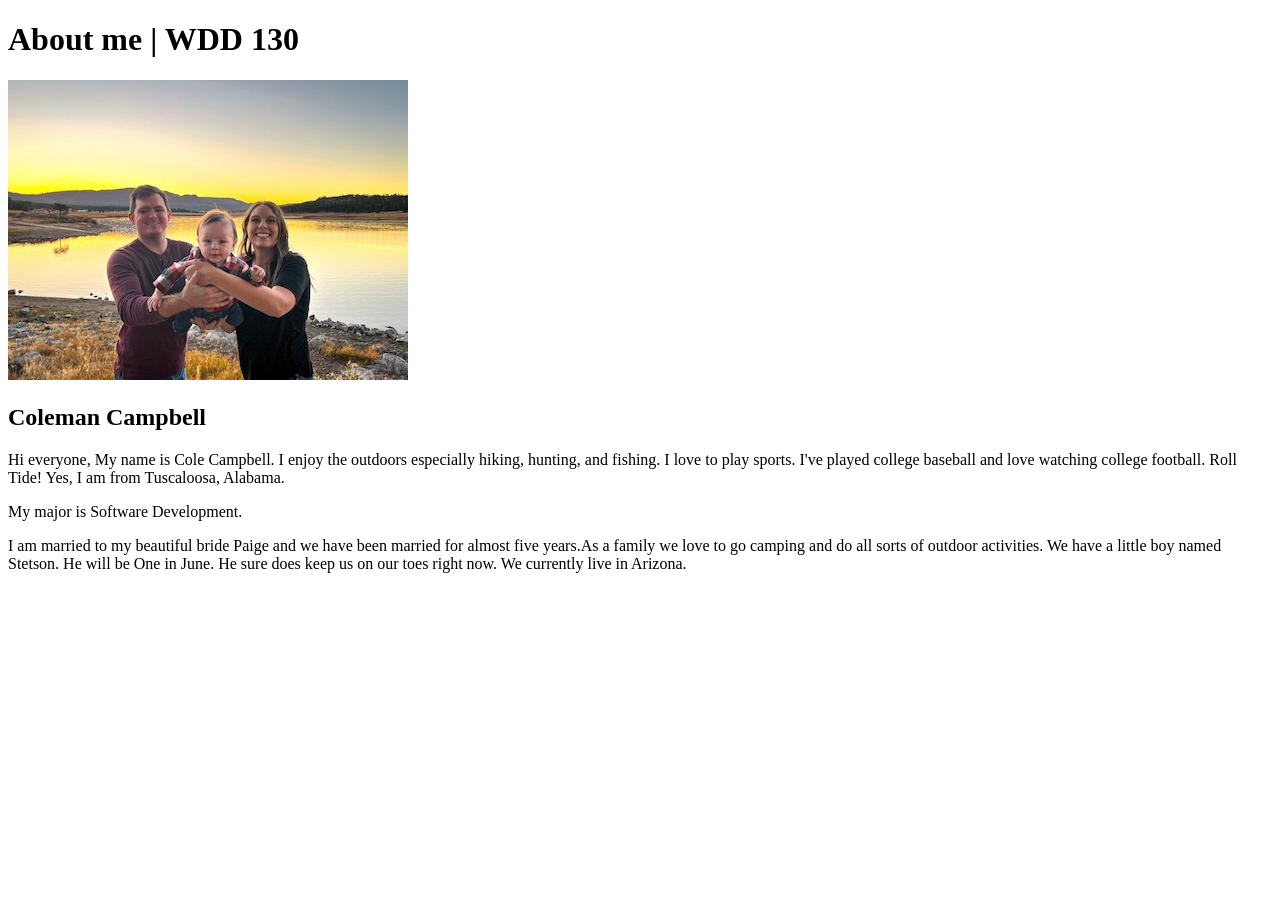
<file: aboutme/index.html>
<!DOCTYPE html>
<html lang="en">
<head>
<meta charset="UTF-8">
<meta http-equiv="X-UA-Compatible" content="IE=edge">
<meta name="viewport" content="width=device-width, initial-scale=1.0">
<title>All About Me</title>
</head>
<body>
<main>
    <h1>About me | WDD 130</h1>
    <img alt="family.jpg" src="images/family.jpg" >
    <h2>Coleman Campbell</h2>
    <p>Hi everyone,
      My name is Cole Campbell. I enjoy the outdoors especially hiking, hunting, and fishing. I love to play sports.
    I've played college baseball and love watching college football. Roll Tide! Yes, I am from Tuscaloosa, Alabama.</p> 
     <p>My major is Software Development.</p>
     <p>I am married to my beautiful bride Paige and we have been married for almost five years.As a family we love to go camping and do all sorts of outdoor activities. We have a little boy named Stetson. He will be One in June. He sure does keep us on our toes right now.
      We currently live in Arizona.</p>
</main>
</body>
</html>
</file>
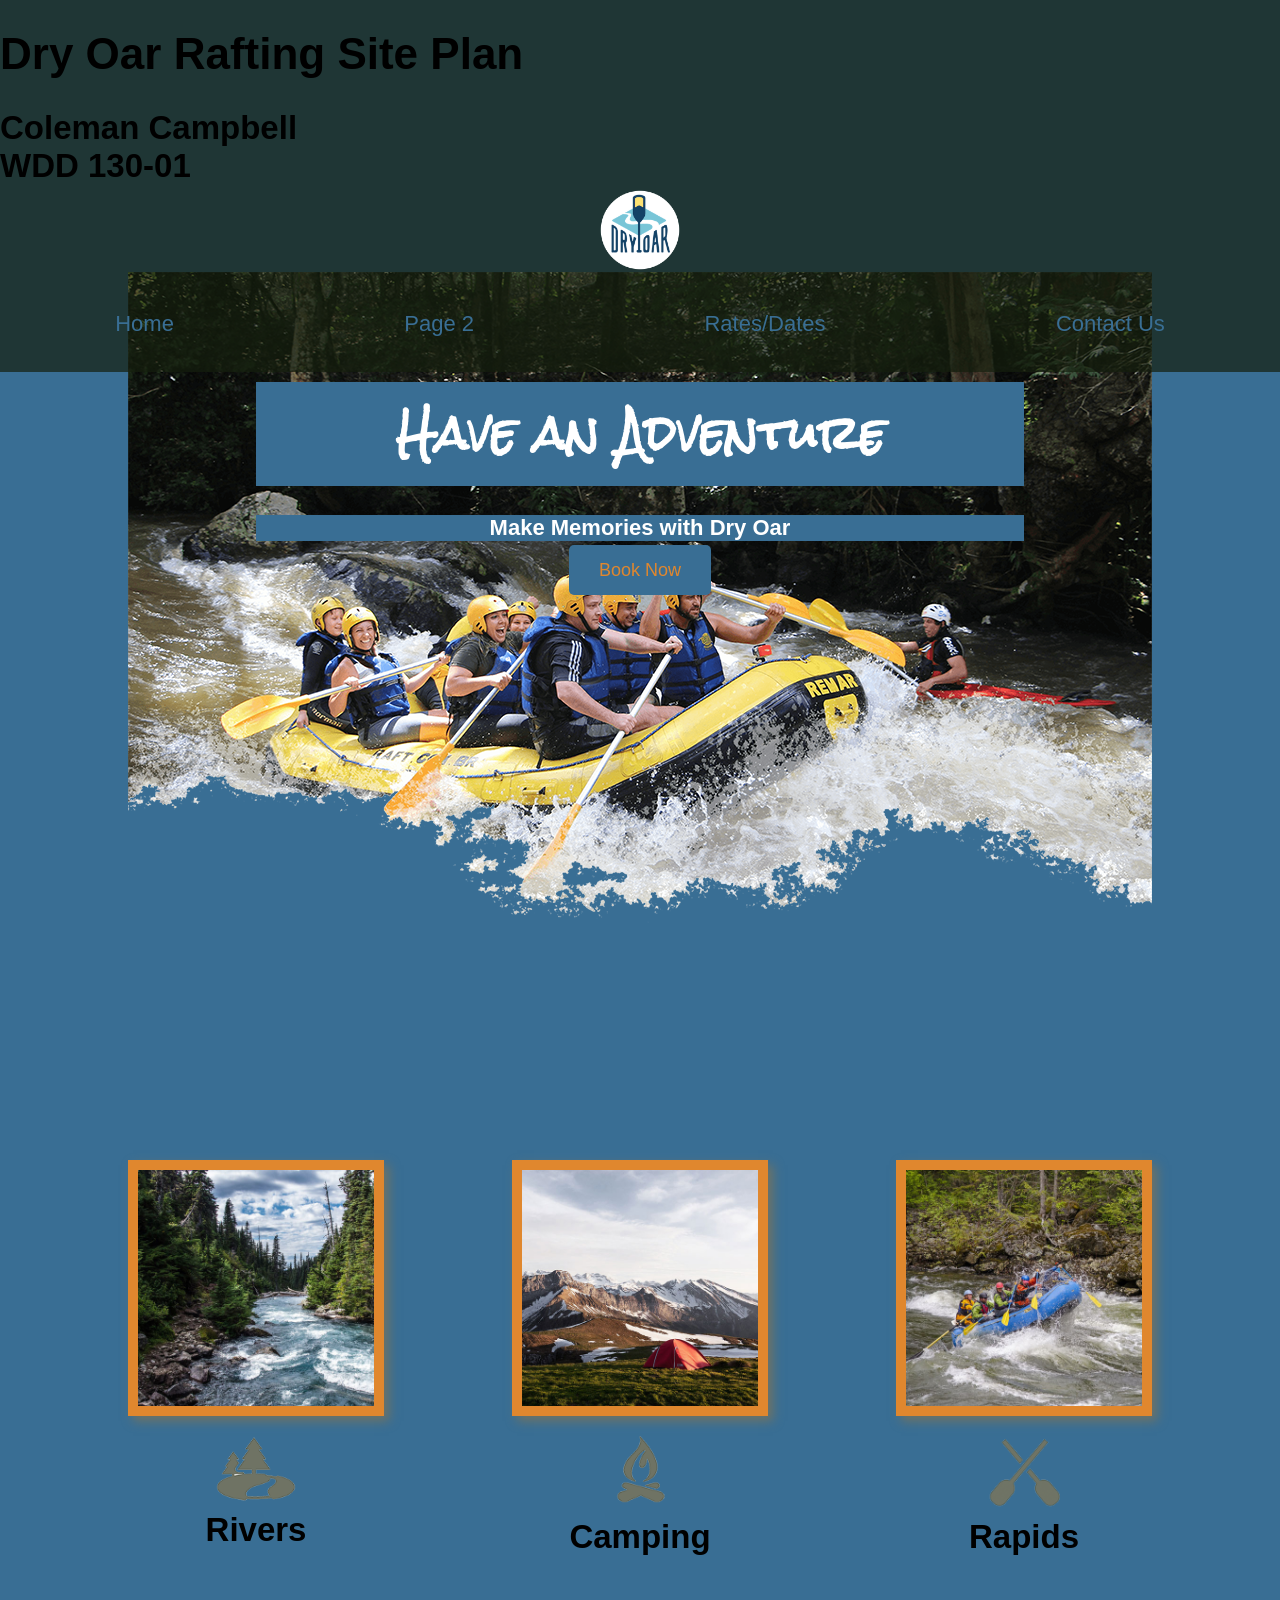
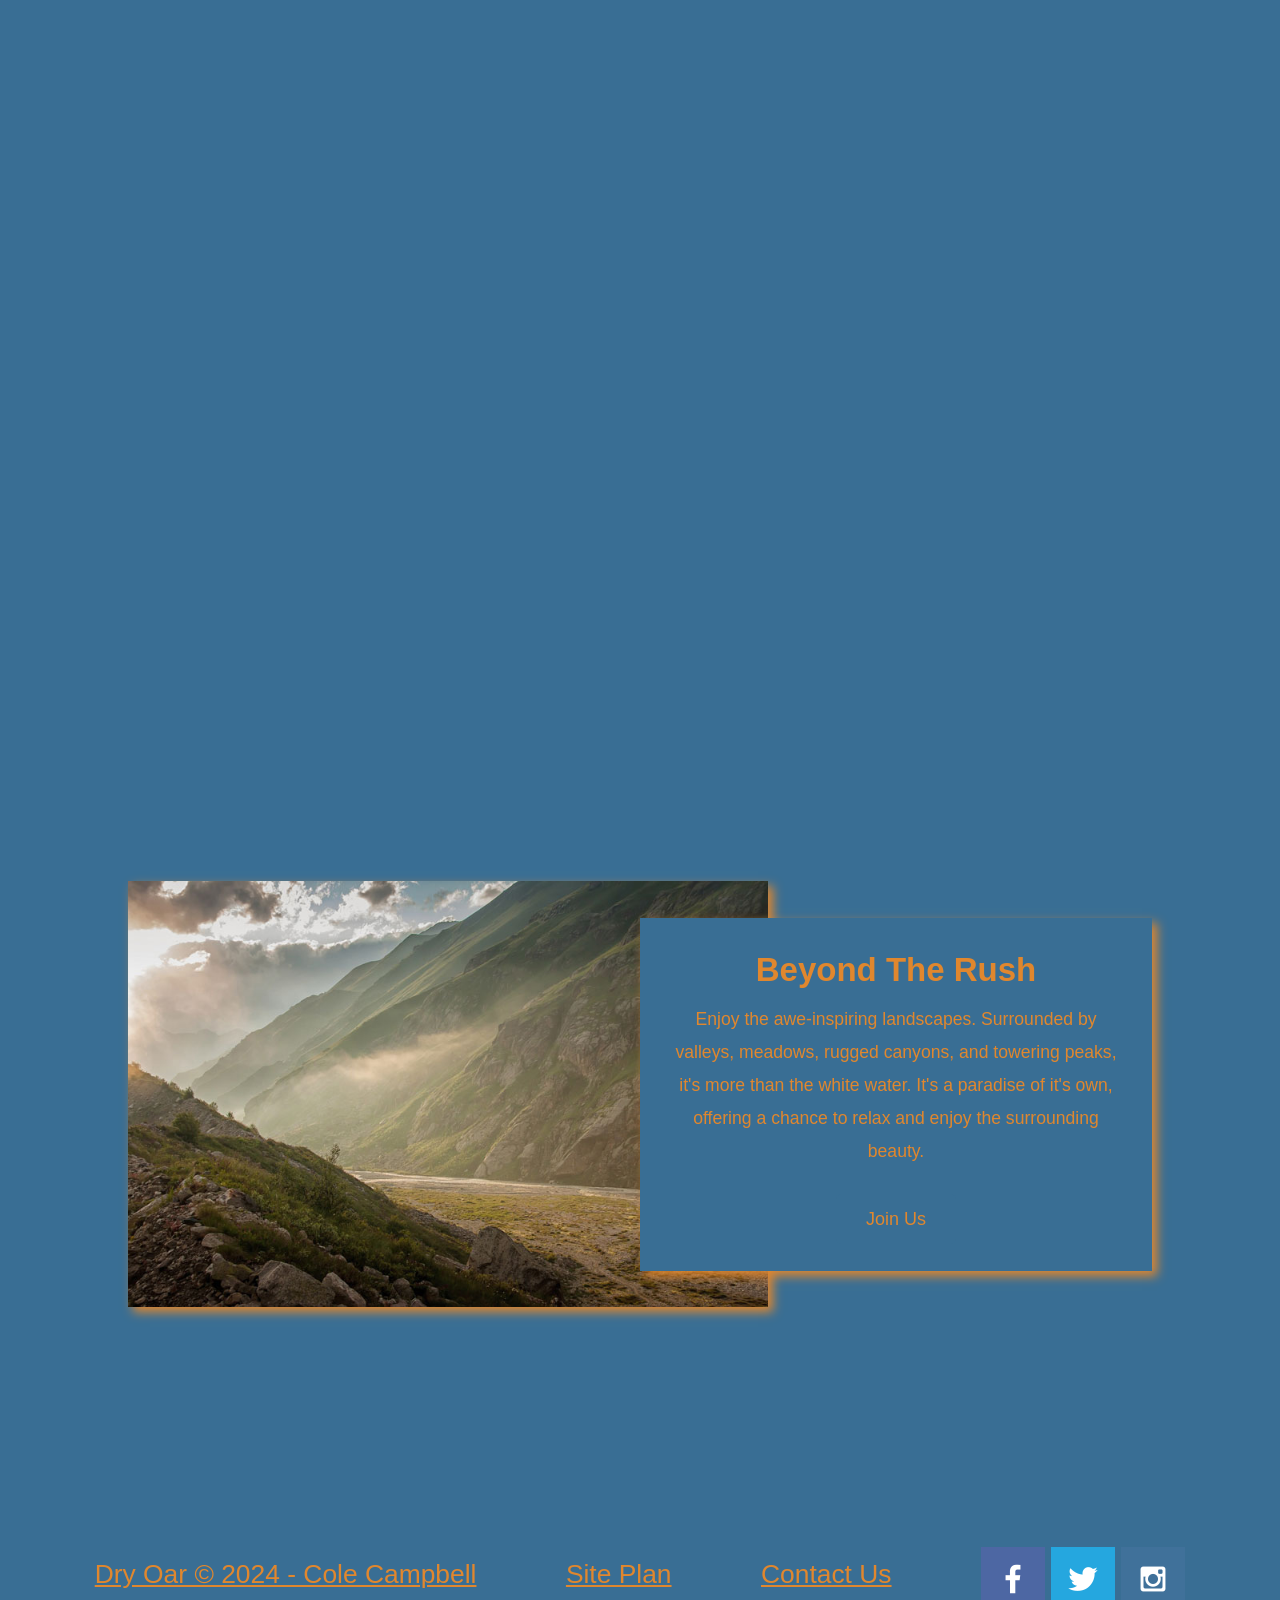
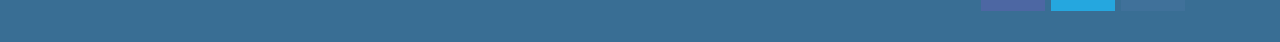
<file: wwr/index.html>
<!DOCTYPE html>
<html lang="en">
<head>
    <meta charset="UTF-8">
    <meta http-equiv="X-UA-Compatible" content="IE=edge">
    <meta name="viewport" content="width=device-width, initial-scale=1.0">
    <title>Dry Oar Boating</title>
    <link rel="stylesheet" href="styles/style.css">
</head>
<body>
    <div id="content">
<header>
        <h1>Dry Oar Rafting Site Plan</h1>
        <h2>Coleman Campbell</h2>
        <h2>WDD 130-01</h2>
        <a id="logo_link" href="index.html">
            <img class="logo" src="images/logo.png" alt="Dry Oar Logo">
        </a>
        <nav>
            <a href="index.html">Home</a>
            <a href="#">Page 2</a>
            <a href="site-plan-rafting.html">Rates/Dates</a>
            <a href="contactus.html">Contact Us</a>
        </nav>
</header>
<div id="hero">
    <div id="hero-box">
        <img id="hero-img" src="images/hero.png" alt="People enjoying white water rafting">
        </div>
        <section id="hero-msg">
            <h1 class="home-title">Have an Adventure</h1>
            <h4>Make Memories with Dry Oar </h4>
            <div class="button-box">
                <a class="book" href="contactus.html">Book Now</a>
            </div>
        </section>
</div>
<main class="home-grid">
    <section class="rivers-card">
        <img class="card-img" src="images/rivers.jpg" alt="river in forest">
        <img class="icon" src="images/river_icon.png" alt="river icon">
        <h2>Rivers</h2>
    </section>
    <section class="camping-card">
        <img class="card-img" src="images/camping.jpg" alt="tent in mountains">
        <img class="icon" src="images/fire_icon.png" alt="fire icon">
        <h2>Camping</h2>
    </section>
    <section class="rapids-card">
        <img class="card-img" src="images/rapids.jpg" alt="rafting boat">
        <img class="icon" src="images/oars.png" alt="oars icon">
    <h2>Rapids</h2>
    <div id="background"></div>
    </section>
    <img class="mountains" src="images/mountains.jpg" alt="Misty mountains">
    <section class="msg">
        <h2>Beyond The Rush</h2>
        <p>Enjoy the awe-inspiring landscapes. Surrounded by valleys, meadows, rugged canyons, and towering peaks, it's more than the white water. It's a paradise of it's own, offering a chance to relax and enjoy the surrounding beauty.</p>
        <a class='join' href="rivers.html">Join Us</a>
    </section>
</main>
<footer>
    <p>Dry Oar &copy; 2024 - Cole Campbell</p>
    <p><a href="site-plan-rafting.html">Site Plan</a></p>
    <p><a href="contactus.html">Contact Us</a></p>
    <div class="social">
        <a href="https://facebook.com">
            <img src="images/facebook.png" alt="fb icon">
        </a>
        <a href="https://twitter.com">
            <img src="images/twitter.png" alt="twitter icon">
        </a>
        <a href="https://instagram.com">
            <img src="images/instagram.png" alt="instagram icon">
        </a>
    </div>
</footer>
</div>
</body>
</html>
</file>
<file: wwr/styles/style.css>
@import url('https://fonts.googleapis.com/css2?family=Roboto:ital,wght@0,100;0,300;0,400;0,500;0,700;0,900;1,100;1,300;1,400;1,500;1,700;1,900&family=Rock+Salt&display=swap');



#content {
    max-width: 1600px;
    margin: 0 auto;
}
nav {
    display: flex;
    justify-content: space-around;
}
nav a {
    text-align: center;
    color:#396e94;
    text-decoration: none;
    padding:35px;
}
#hero-msg h1, #hero-msg h4 {
    text-align: center;
    margin-bottom: 15px;
    color: white;
}
#hero {
    text-align: center;
    width: 100%;
    display: grid;
    grid-template-columns: 1fr 3fr 1fr;
    margin-top: -100px;
}
#hero-box {
    grid-column: 1/4;
    grid-row: 1/3;
    z-index: -1;
}
#hero-msg {
    grid-column: 2/3;
    grid-row: 1/2;
    margin-top: 100px;
}
.button-box {
    text-align: center;
}
main section {
    text-align: center;
}
.home-grid {
    display: grid;
    grid-template-columns: repeat(10, 1fr)
}
#content {
    max-width: 1600px;
    margin: 0 auto;
}
#background {
    height: 725px;
}
body {
    background-color: #396e94;
    font-family: Raleway, Arial, sans-serif;
    font-size: 22px;
    margin: 0;
    padding: 0; 
}
h2 {
    margin:0;
}
header {
    display: grid;
    grid-template: 150px auto;
    background-color: rgba(20,30,13, .7);
}
nav a:hover {
    background-color: #396e94;
    color:#e0872e;
}
.home-title {
    background-color:#396e94 ;
    color:#e0872e ;
    font-family: 'Rock Salt', 'Bradley Hand', sans-serif;
    font-size: 2em;
    margin-top: 10px;
}
h4 {
    background-color:#396e94;
    color:#e0872e ;
}
.book, .join {
    background-color: #396e94;
    color:#e0872e;
    text-decoration: none;
    font-size:18px;
    padding:15px 30px;
    margin-top: 50px;
    border-radius: 5px;
}
.card-img {
    border: 10px solid #e0872e;
    transition: transform .5s;
    box-shadow: 5px 5px 10px #6f7364 ;
}
.card-img:hover {
    opacity: .6;
    transform: scale(1.1);
}
.card-img, .mountains {
    width: 100%;
}
.rivers-card {
    grid-column: 2/4;
    grid-row: 2/3;
}
.camping-card {
    grid-column: 5/7;
    grid-row: 2/3;
}
.rapids-card {
    grid-column: 8/10;
    grid-row: 2/3;
}
.mountains {
    width: 100%;
    grid-column: 2/7;
    grid-row: 5/8;
    box-shadow: 5px 5px 10px #e0872e;

}
main section img {
    box-sizing: border-box;
}
.rivers-card, .camping-card, .rapids-card {
    margin: 200px 0;

}
.book:hover, .join:hover {
    background-color: #396e94;
    color:#e0872e;
}
#background {
    background-color: #396e94;
    grid-column: 1/11;
    grid-row: 4/9;
}
.msg {
    background-color:#396e94;
    line-height: 1.5em;
    padding:35px;
    grid-column: 6/10;
    grid-row: 6/7;
    box-shadow: 5px 5px 10px #e0872e;
}
.msg h2 {
    background-color:#396e94;
    color:#e0872e ;
}
.msg p {
    background-color: #396e94;
    color:#e0872e ;
    font-size:.8em;
    padding-bottom:15px;
}
footer {
    background-color: #396e94;
    color:#e0872e ;
    padding: 25px 50px;
    margin-top:200px;
    display: flex;
    justify-content: space-around;
    align-items: center;
}
footer a {
    background-color:#396e94;
    color:#e0872e ;
    text-decoration: none;
}
footer a:hover {
    background-color: #396e94;
    color:#e0872e ;
}
#logo_link {
    padding-top:5px;
    justify-self: center;
    align-self: center;
}
.logo {
    width: 80px;
}
.icon {
    padding-top:10px;
    width: 80px;
}
footer .social img {
    padding-top:15px;
}
footer p {
    font-size: 1.2em;
    text-decoration: underline;
}
footer p a:hover {
    text-decoration: underline;
}
@media screen and (max-width: 900px) {
    #hero, .home-grid {
        display: block;
        height: auto;
    }
    nav, footer {
        flex-direction: column;
    }
    nav a {
        display: block;
        padding: 15px;
    }
    #hero {
        margin-top: 0;
    }
    #hero-msg {
        margin-top: 0;
    }
    #hero-msg h4 {
        display: none;
    }
    #hero-msg h1 {
        color: #6f7364;
    }
    .home-title {
        font-size: 25px;
    }
    .rivers-card, .camping-card, .rapids-card { 
        margin: 50px auto;
        width: 60%;
    }
    #background {
        display: none;
    }
    .mountains, .msg {
        width: 80%;
        display: block;
        margin: 0 auto;
    }
    footer {
        margin-top: 25px;
    }
}
</file>
